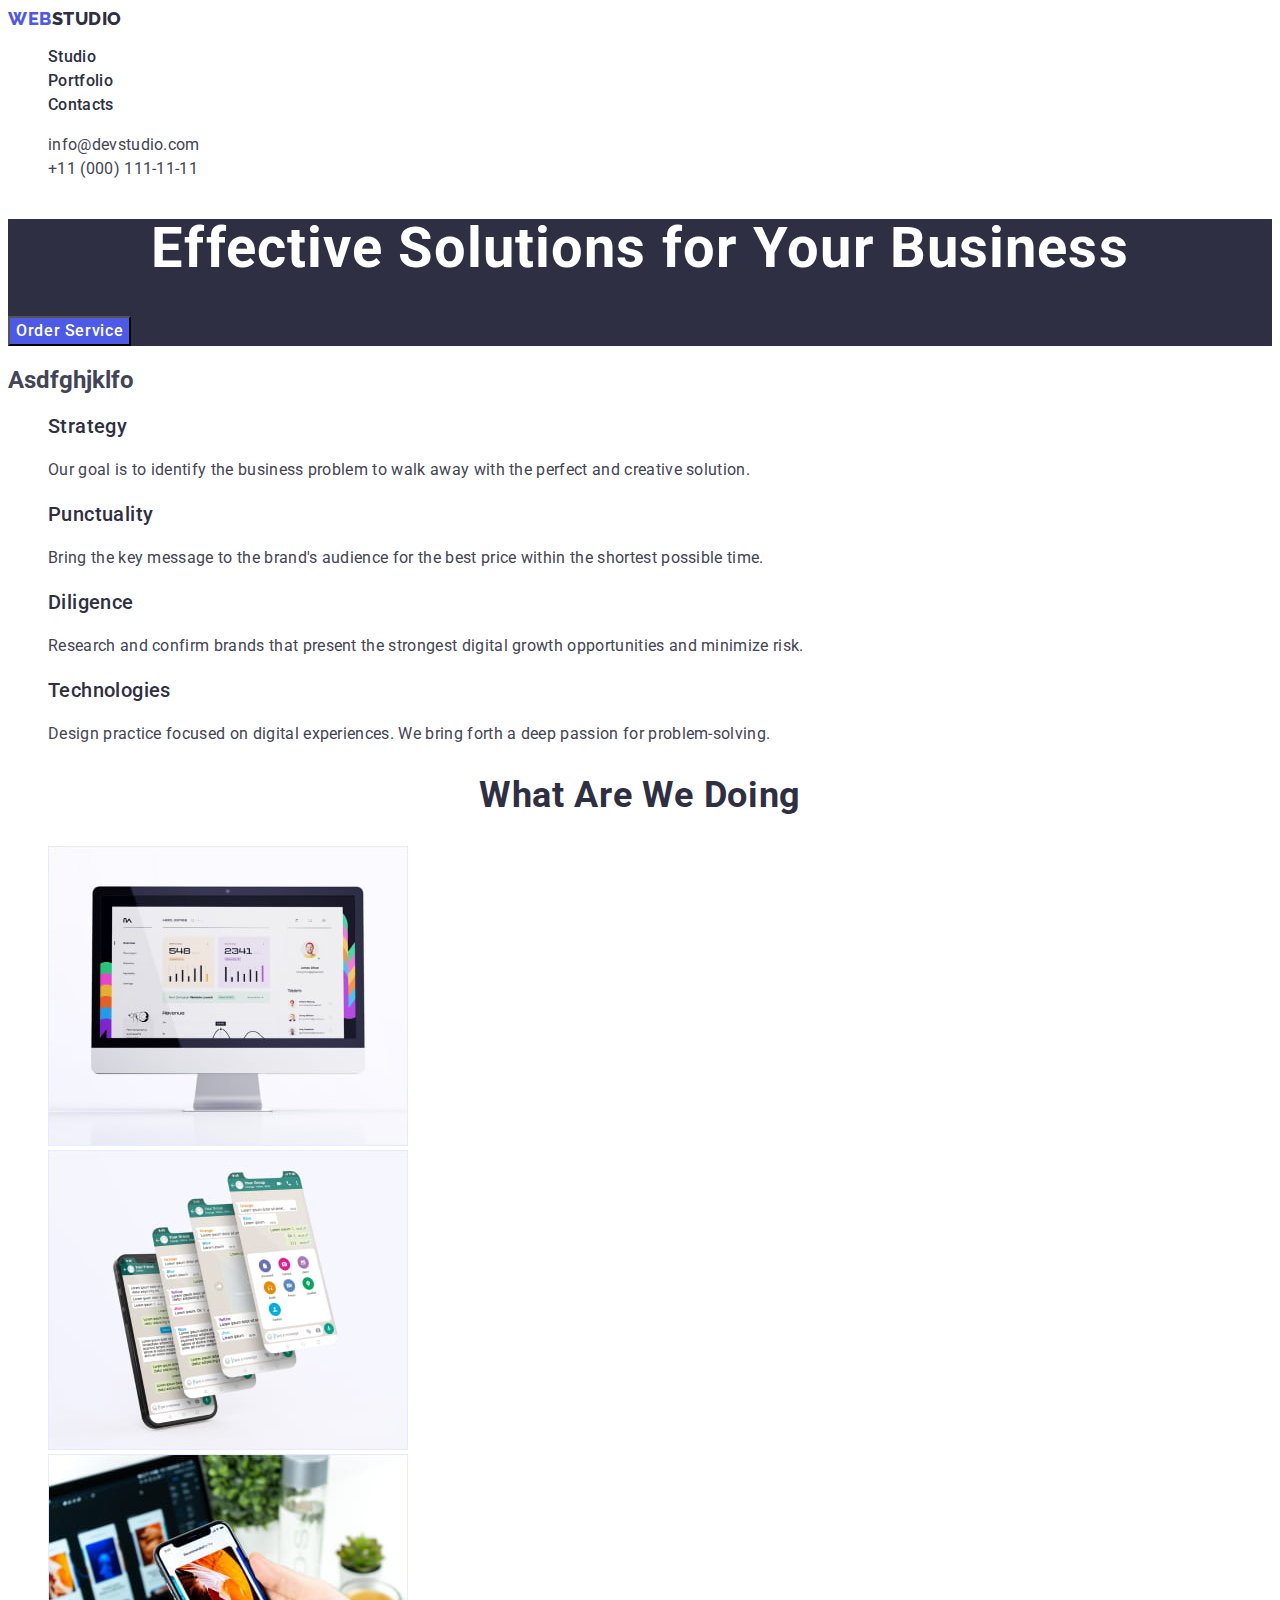
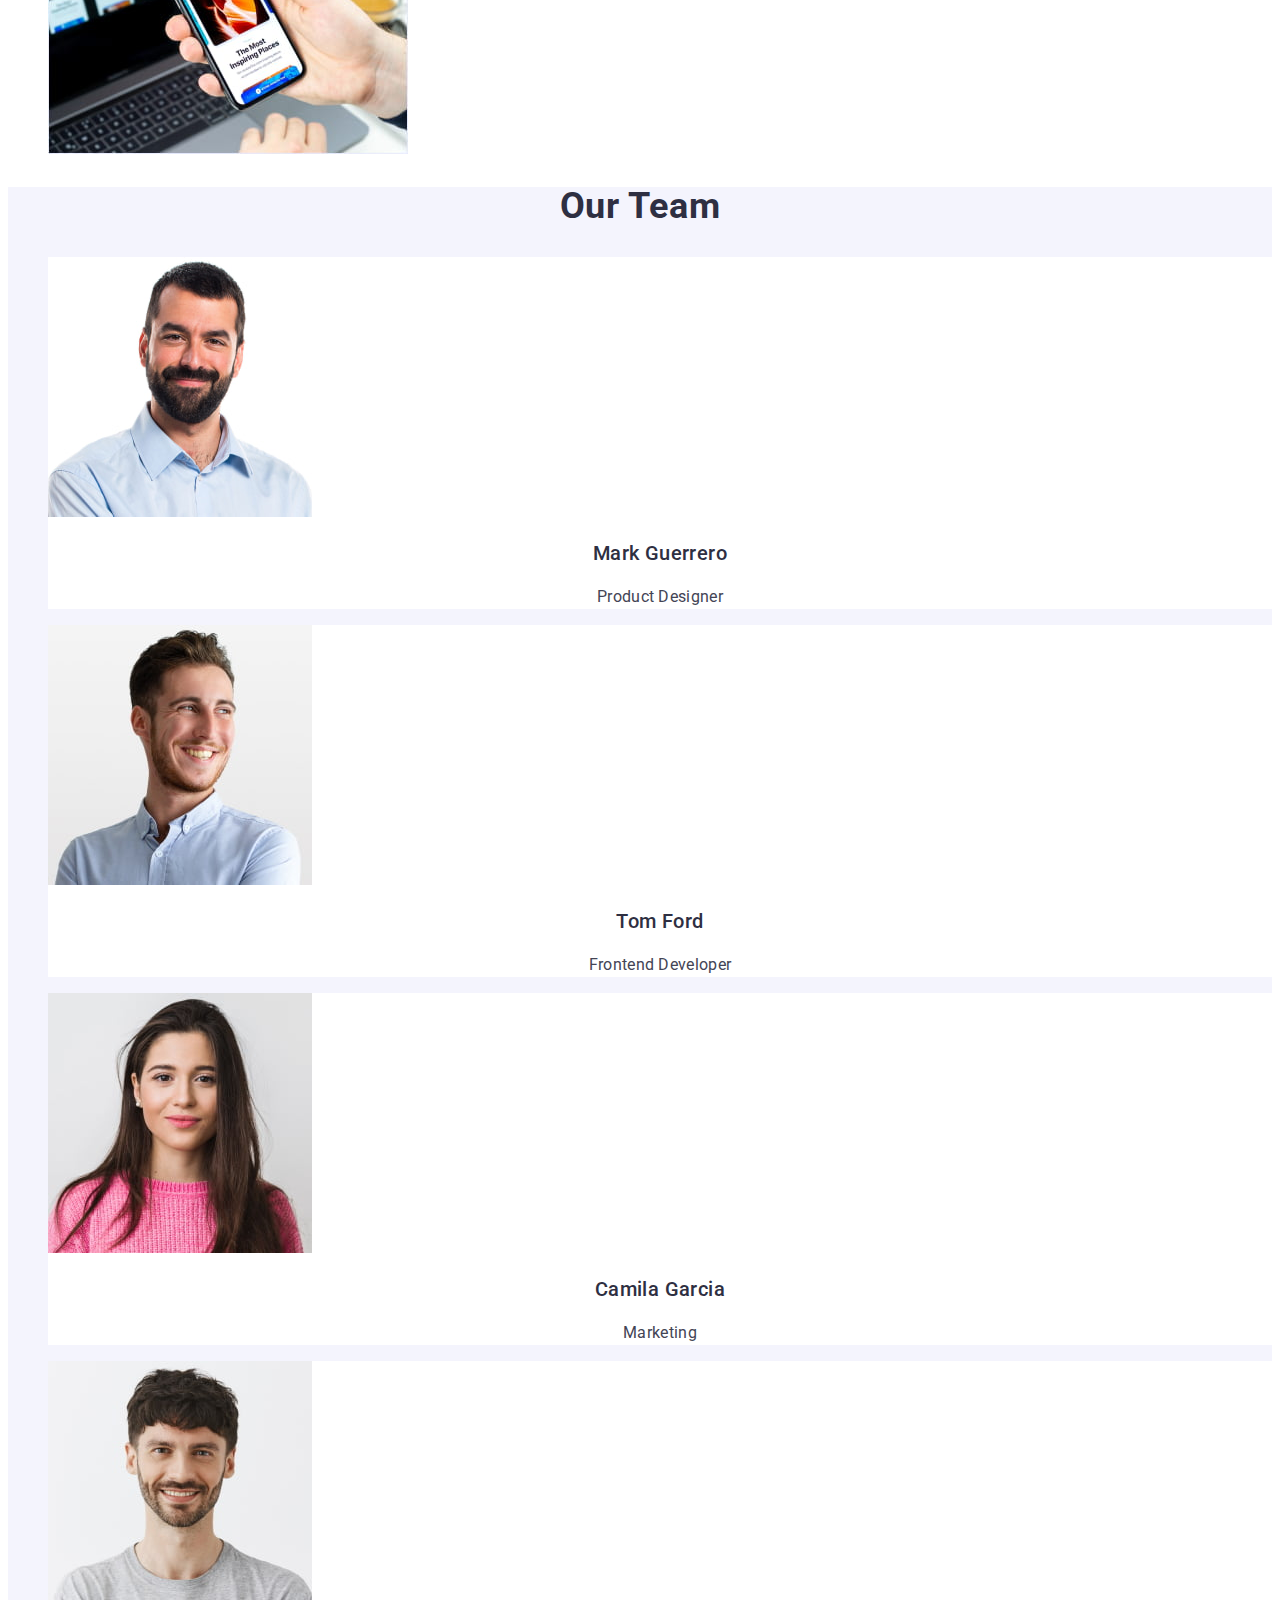
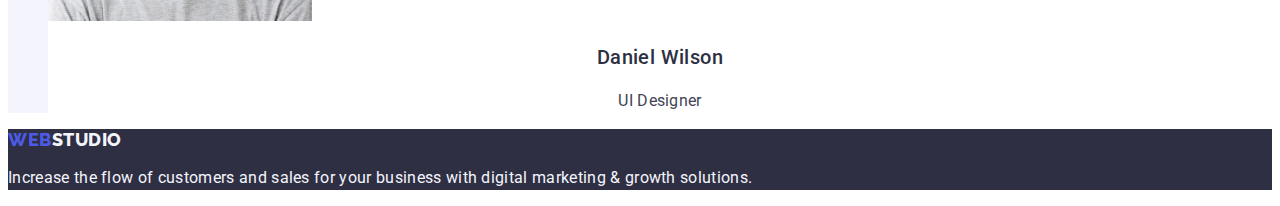
<file: index.html>
<!DOCTYPE html>
<html lang="en">
  <head>
    <meta charset="UTF-8" />
    <meta name="viewport" content="width=device-width, initial-scale=1.0" />
    <link rel="stylesheet" href="./css/styles.css" />
    <link rel="preconnect" href="https://fonts.googleapis.com" />
    <link rel="preconnect" href="https://fonts.gstatic.com" crossorigin />
    <link
      href="https://fonts.googleapis.com/css2?family=Raleway:wght@800&family=Roboto:wght@400;500;700;900&display=swap"
      rel="stylesheet"
    />
    <title>Web Studio</title>
  </head>
  <body>
    <!-- header section-->
    <header>
      <!-- navigation bar -->
      <nav class="main-navigation-container">
        <!-- logo -->
        <a class="logo link" href="./index.html"
          >Web<span class="part-of-logo">Studio</span>
        </a>
        <!-- studio, portofolio, contacts -->
        <ul class="navigation-list list">
          <li>
            <a class="nav-link link" href="./index.html">Studio</a>
          </li>
          <li>
            <a class="nav-link link" href="./portfolio.html">Portfolio</a>
          </li>
          <li>
            <a class="nav-link link" href="">Contacts</a>
          </li>
        </ul>
      </nav>
      <!-- contact adress section -->
      <address class="address-container">
        <ul class="address-list list">
          <li>
            <a class="address-link link" href="mailto:info@devstudio.com"
              >info@devstudio.com</a
            >
          </li>
          <li>
            <a class="address-link link" href="tel:+110001111111"
              >+11 (000) 111-11-11</a
            >
          </li>
        </ul>
      </address>
    </header>
    <main class="main-container-index">
      <!-- hero image section -->
      <section class="hero-image-section-container">
        <h1 class="hero-image-header">Effective Solutions for Your Business</h1>
        <button class="hero-image-button" type="button">Order Service</button>
      </section>
      <!-- section 1 list of qualities of the webstudio-->
      <section class="first-section-container">
        <h2 class="first-section-header">Asdfghjklfo</h2>
        <ul class="first-section-list list">
          <!-- first quality -->
          <li class="quality-container">
            <h3 class="quality-header">Strategy</h3>
            <p class="quality-description">
              Our goal is to identify the business problem to walk away with the
              perfect and creative solution.
            </p>
          </li>
          <!-- second quality -->
          <li class="quality-container">
            <h3 class="quality-header">Punctuality</h3>
            <p class="quality-description">
              Bring the key message to the brand's audience for the best price
              within the shortest possible time.
            </p>
          </li>
          <!-- third quality -->
          <li class="quality-container">
            <h3 class="quality-header">Diligence</h3>
            <p class="quality-description">
              Research and confirm brands that present the strongest digital
              growth opportunities and minimize risk.
            </p>
          </li>
          <!-- fourth quality -->
          <li class="quality-container">
            <h3 class="quality-header">Technologies</h3>
            <p class="quality-description">
              Design practice focused on digital experiences. We bring forth a
              deep passion for problem-solving.
            </p>
          </li>
        </ul>
      </section>
      <!-- section 2 with images -->
      <section class="section-two-container">
        <h2 class="section-two-header">What are we doing</h2>
        <!-- images for the second section -->
        <ul class="sec-two-image-list list">
          <li>
            <img
              class="image-section-two"
              src="./images/monitorimage.jpg"
              alt="monitorimage"
              width="360"
              height="300"
            />
          </li>
          <li>
            <img
              class="image-section-two"
              src="./images/phoneimage2.jpg"
              alt="imagewithmultiplephones"
              width="360"
              height="300"
            />
          </li>
          <li>
            <img
              class="image-section-two"
              src="./images/phoneimage1.jpg"
              alt="imagewithaphone"
              width="360"
              height="300"
            />
          </li>
        </ul>
      </section>
      <!-- section 3 description of the team -->
      <section class="section-three-container">
        <h2 class="section-three-header">Our Team</h2>
        <!-- list of members of the team with description -->
        <ul class="sec-three-members-list list">
          <!-- first member -->
          <li class="team-member-container">
            <img
              class="team-member-image"
              src="./images/teammember1.jpg"
              alt="firstmember"
              width="264"
              height="260"
            />
            <h3 class="team-member-header">Mark Guerrero</h3>
            <p class="team-member-description">Product Designer</p>
          </li>
          <!-- second member -->
          <li class="team-member-container">
            <img
              class="team-member-image"
              src="./images/teammember2.jpg"
              alt="secondmember"
              width="264"
              height="260"
            />
            <h3 class="team-member-header">Tom Ford</h3>
            <p class="team-member-description">Frontend Developer</p>
          </li>
          <!-- third member -->
          <li class="team-member-container">
            <img
              class="team-member-image"
              src="./images/teammember3.jpg"
              alt="thirdmember"
              width="264"
              height="260"
            />
            <h3 class="team-member-header">Camila Garcia</h3>
            <p class="team-member-description">Marketing</p>
          </li>
          <!-- fourth member -->
          <li class="team-member-container">
            <img
              class="team-member-image"
              src="./images/teammember4.jpg"
              alt="fourthmember"
              width="264"
              height="260"
            />
            <h3 class="team-member-header">Daniel Wilson</h3>
            <p class="team-member-description">UI Designer</p>
          </li>
        </ul>
      </section>
    </main>
    <footer class="footer-container">
      <a class="logo link" href="./index.html"
        >Web<span class="part-of-logo-footer">Studio</span></a
      >
      <p class="footer-additional-description">
        Increase the flow of customers and sales for your business with digital
        marketing & growth solutions.
      </p>
    </footer>
  </body>
</html>
</file>
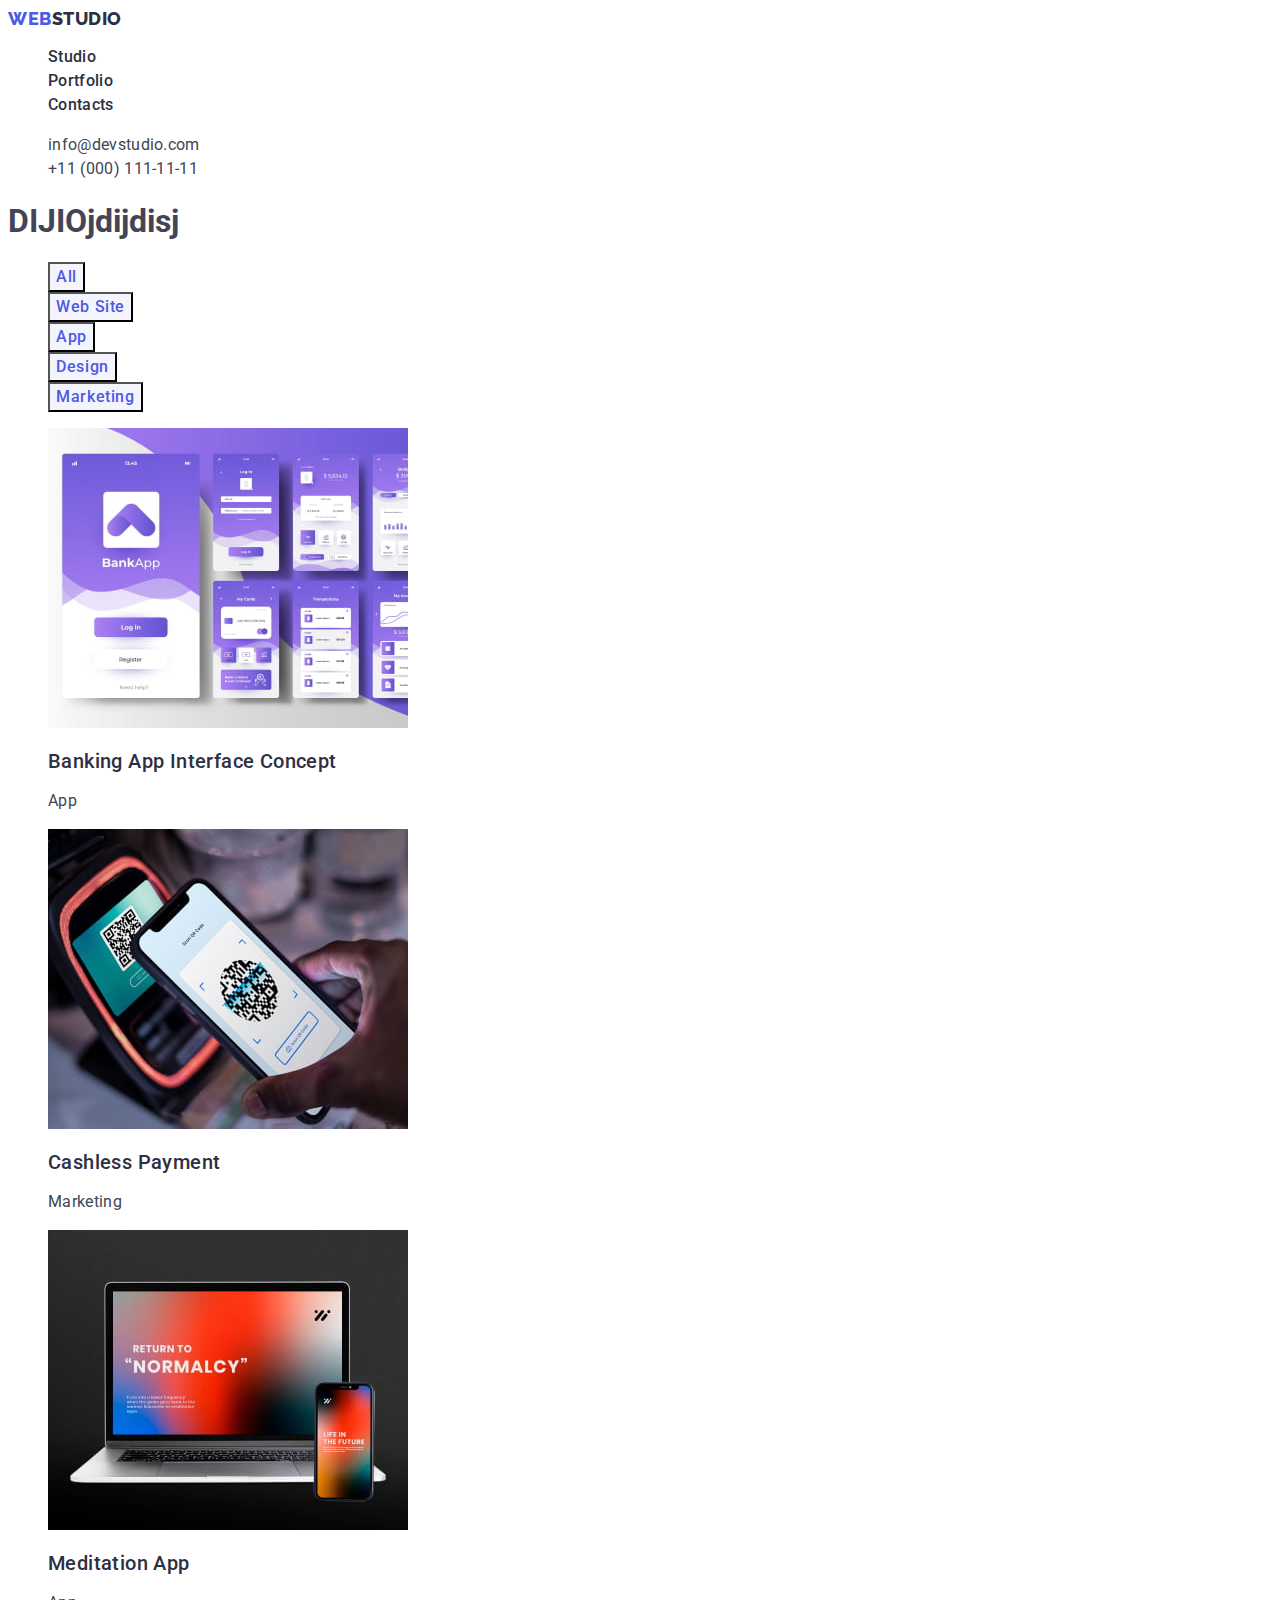
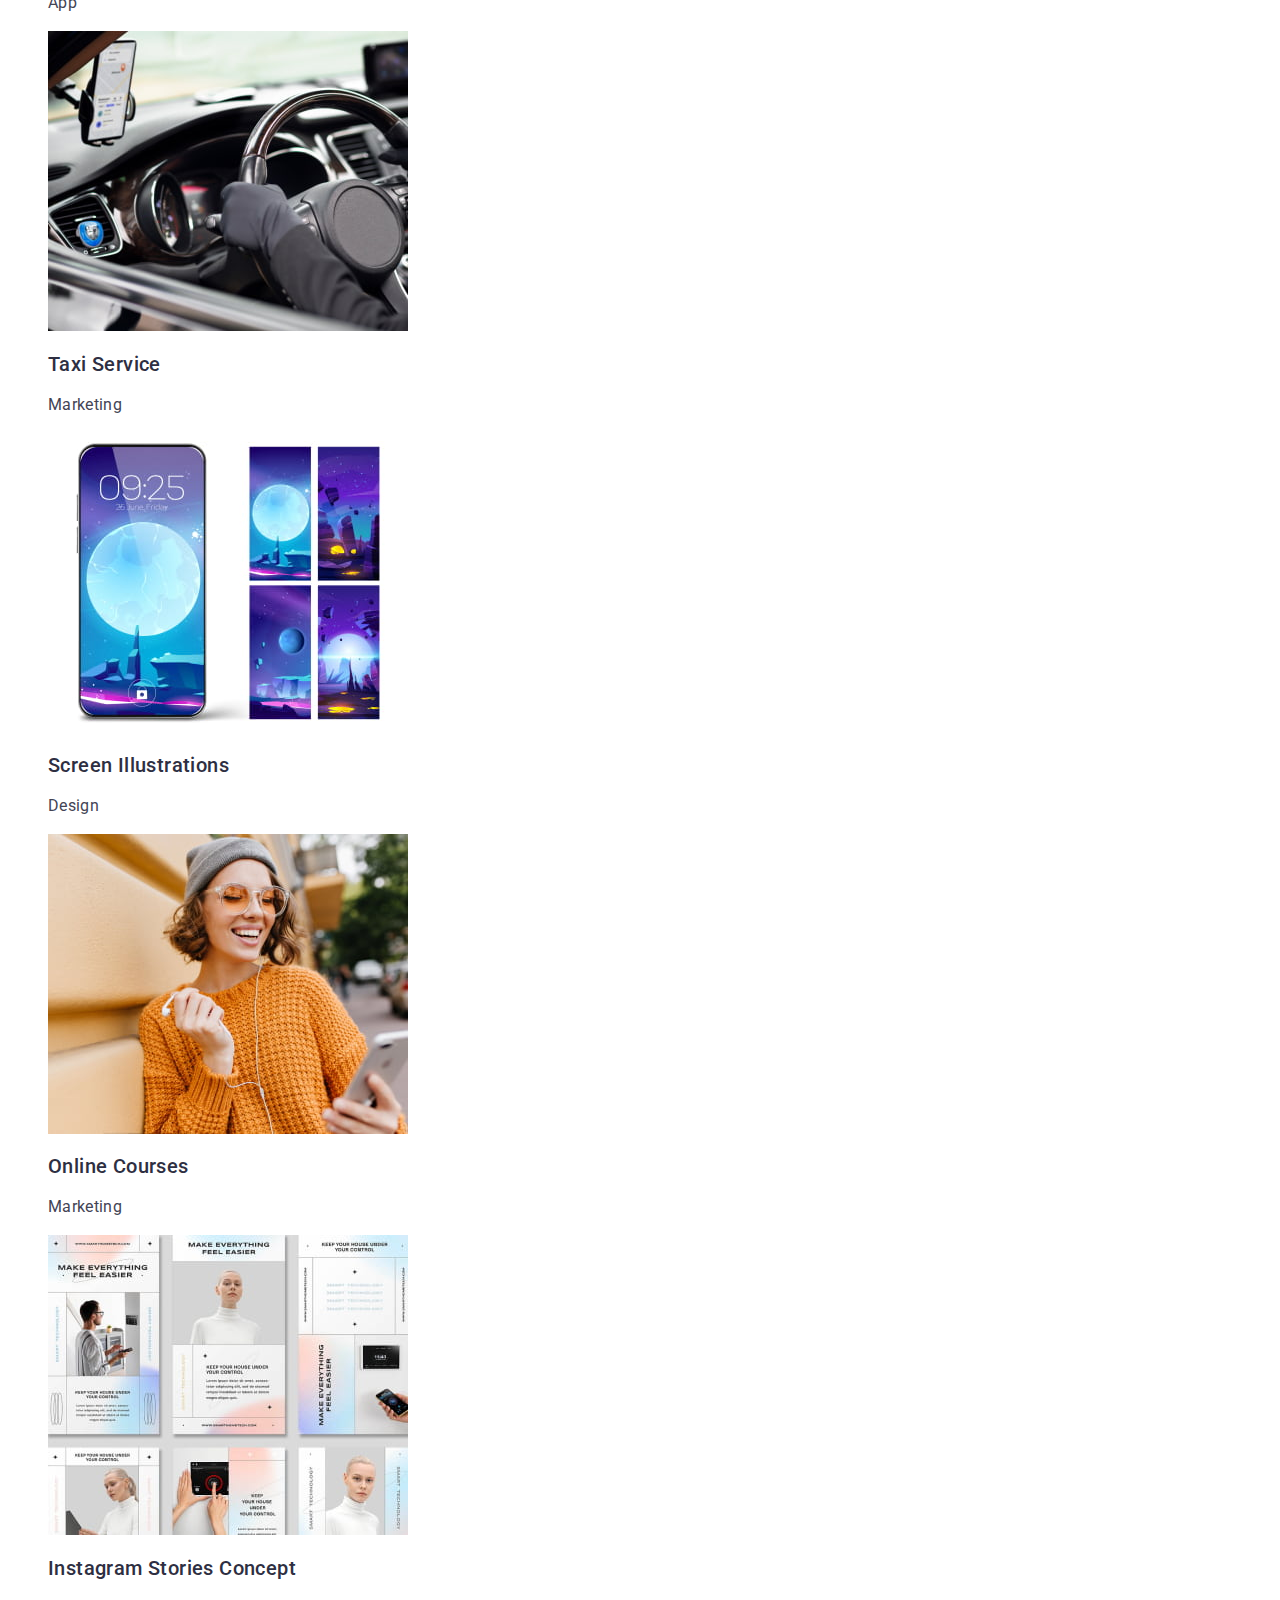
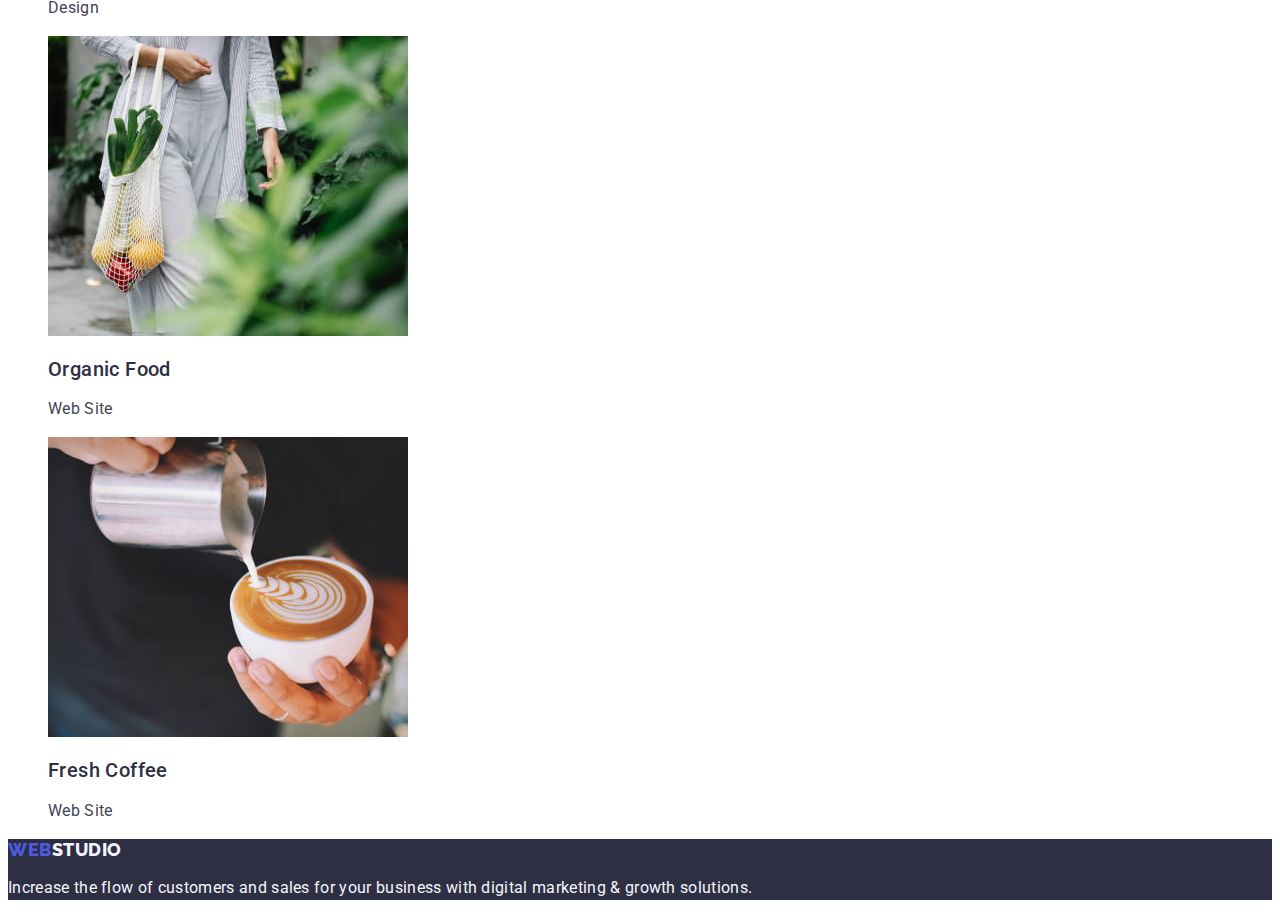
<file: portfolio.html>
<!DOCTYPE html>
<html lang="en">
  <head>
    <meta charset="UTF-8" />
    <meta name="viewport" content="width=device-width, initial-scale=1.0" />
    <link rel="stylesheet" href="./css/styles.css" />
    <link rel="preconnect" href="https://fonts.googleapis.com" />
    <link rel="preconnect" href="https://fonts.gstatic.com" crossorigin />
    <link
      href="https://fonts.googleapis.com/css2?family=Raleway:wght@800&family=Roboto:wght@400;500;700;900&display=swap"
      rel="stylesheet"
    />
    <title>Portfolio</title>
  </head>
  <body>
    <header>
      <!-- navigation bar -->
      <nav class="main-navigation-container">
        <!-- logo -->
        <a class="logo link" href="./index.html"
          >Web<span class="part-of-logo">Studio</span>
        </a>
        <!-- studio, portofolio, contacts -->
        <ul class="navigation-list list">
          <li>
            <a class="nav-link link" href="./index.html">Studio</a>
          </li>
          <li>
            <a class="nav-link link" href="./portfolio.html">Portfolio</a>
          </li>
          <li>
            <a class="nav-link link" href="">Contacts</a>
          </li>
        </ul>
      </nav>
      <!-- contact adress section -->
      <address class="address-container">
        <ul class="address-list list">
          <li>
            <a class="address-link link" href="mailto:info@devstudio.com"
              >info@devstudio.com</a
            >
          </li>
          <li>
            <a class="address-link link" href="tel:+110001111111"
              >+11 (000) 111-11-11</a
            >
          </li>
        </ul>
      </address>
    </header>
    <main class="main-container-portfolio">
      <!-- buttons section -->
      <section class="section-one-container">
        <h1>DIJIOjdijdisj</h1>
        <ul class="sec-one-list-of-buttons list">
          <!-- first button -->
          <li>
            <button class="sec-one-button" type="button">All</button>
          </li>
          <!-- second button -->
          <li>
            <button class="sec-one-button" type="button">Web Site</button>
          </li>
          <!-- third button -->
          <li>
            <button class="sec-one-button" type="button">App</button>
          </li>
          <!-- fourth button -->
          <li>
            <button class="sec-one-button" type="button">Design</button>
          </li>
          <!-- fifth button -->
          <li>
            <button class="sec-one-button" type="button">Marketing</button>
          </li>
        </ul>

        <!-- list of portfolio projects -->
        <ul class="list-of-projects-sec-two list">
          <!-- first card -->
          <li class="project-container">
            <a class="project-link link" href="">
              <img
                class="project-image"
                src="./images/firstimage.jpg"
                width="360"
                height="300"
                alt="bankingapp"
              />
              <h2 class="project-header">Banking App Interface Concept</h2>
              <p class="project-description">App</p>
            </a>
          </li>
          <!-- second card -->
          <li class="project-container">
            <a class="project-link link" href="">
              <img
                class="project-image"
                src="./images/secondimage.jpg"
                width="360"
                height="300"
                alt="cashlesspayment"
              />
              <h2 class="project-header">Cashless Payment</h2>
              <p class="project-description">Marketing</p>
            </a>
          </li>
          <!-- third card -->
          <li class="project-container">
            <a class="project-link link" href="">
              <img
                class="project-image"
                src="./images/thirdimage.jpg"
                width="360"
                height="300"
                alt="meditationapp"
              />
              <h2 class="project-header">Meditation App</h2>
              <p class="project-description">App</p>
            </a>
          </li>
          <!-- fourth card -->
          <li class="project-container">
            <a class="project-link link" href="">
              <img
                class="project-image"
                src="./images/fourthimage.jpg"
                width="360"
                height="300"
                alt="taxiservice"
              />
              <h2 class="project-header">Taxi Service</h2>
              <p class="project-description">Marketing</p>
            </a>
          </li>
          <!-- fifth card -->
          <li class="project-container">
            <a class="project-link link" href="">
              <img
                class="project-image"
                src="./images/fifthimage.jpg"
                width="360"
                height="300"
                alt="ScreenIllustrations"
              />
              <h2 class="project-header">Screen Illustrations</h2>
              <p class="project-description">Design</p>
            </a>
          </li>
          <!-- sixth card -->
          <li class="project-container">
            <a class="project-link link" href="">
              <img
                class="project-image"
                src="./images/sixthimage.jpg"
                width="360"
                height="300"
                alt="onlinecourse"
              />
              <h2 class="project-header">Online Courses</h2>
              <p class="project-description">Marketing</p>
            </a>
          </li>
          <!-- seventh card -->
          <li class="project-container">
            <a class="project-link link" href="">
              <img
                class="project-image"
                src="./images/seventhimage.jpg"
                width="360"
                height="300"
                alt="igstoriesconcept"
              />
              <h2 class="project-header">Instagram Stories Concept</h2>
              <p class="project-description">Design</p>
            </a>
          </li>
          <!-- eight card -->
          <li class="project-container">
            <a class="project-link link" href="">
              <img
                class="project-image"
                src="./images/eightimage.jpg"
                width="360"
                height="300"
                alt="organicfood"
              />
              <h2 class="project-header">Organic Food</h2>
              <p class="project-description">Web Site</p>
            </a>
          </li>
          <!-- ninth card -->
          <li class="project-container">
            <a class="project-link link" href="">
              <img
                class="project-image"
                src="./images/ninthimage.jpg"
                width="360"
                height="300"
                alt="freshcoffee"
              />
              <h2 class="project-header">Fresh Coffee</h2>
              <p class="project-description">Web Site</p>
            </a>
          </li>
        </ul>
      </section>
    </main>
    <footer class="footer-container">
      <a class="logo link" href="./index.html"
        >Web<span class="part-of-logo-footer">Studio</span></a
      >
      <p class="footer-additional-description">
        Increase the flow of customers and sales for your business with digital
        marketing & growth solutions.
      </p>
    </footer>
  </body>
</html>
</file>
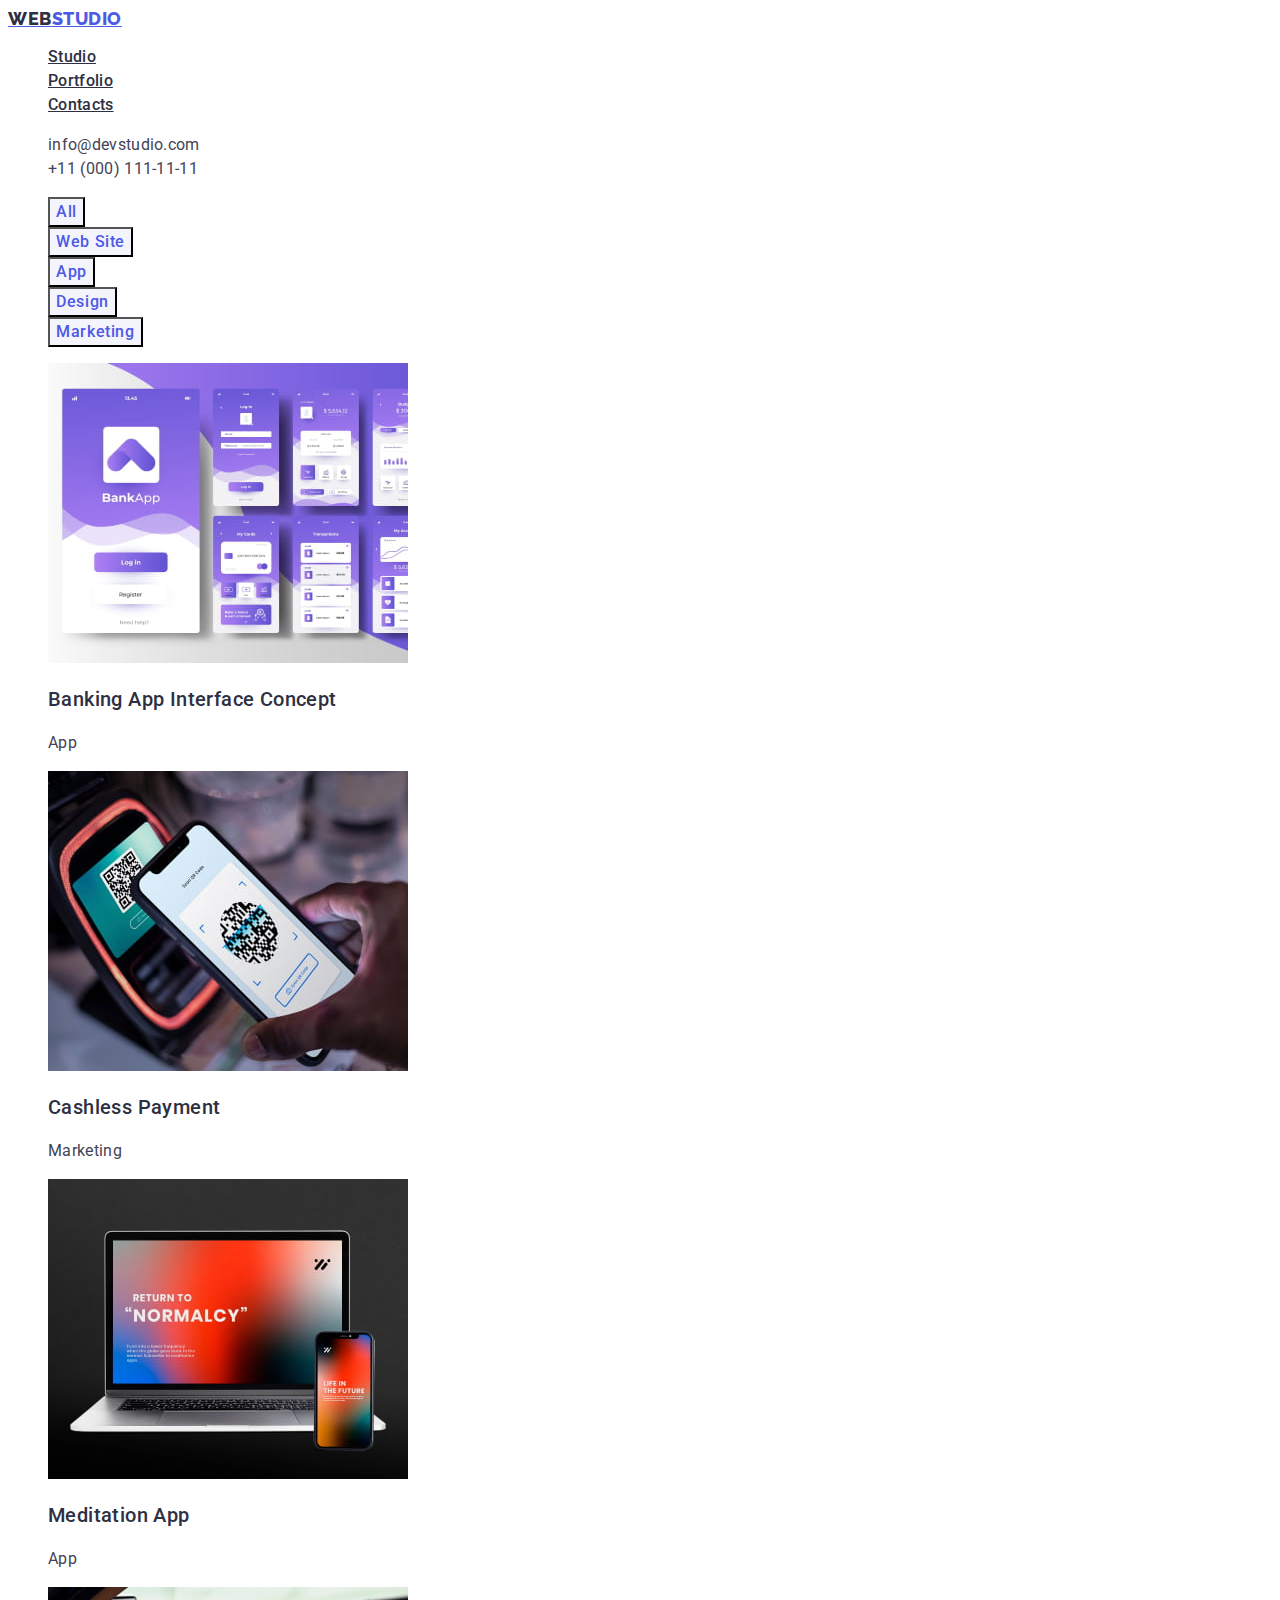
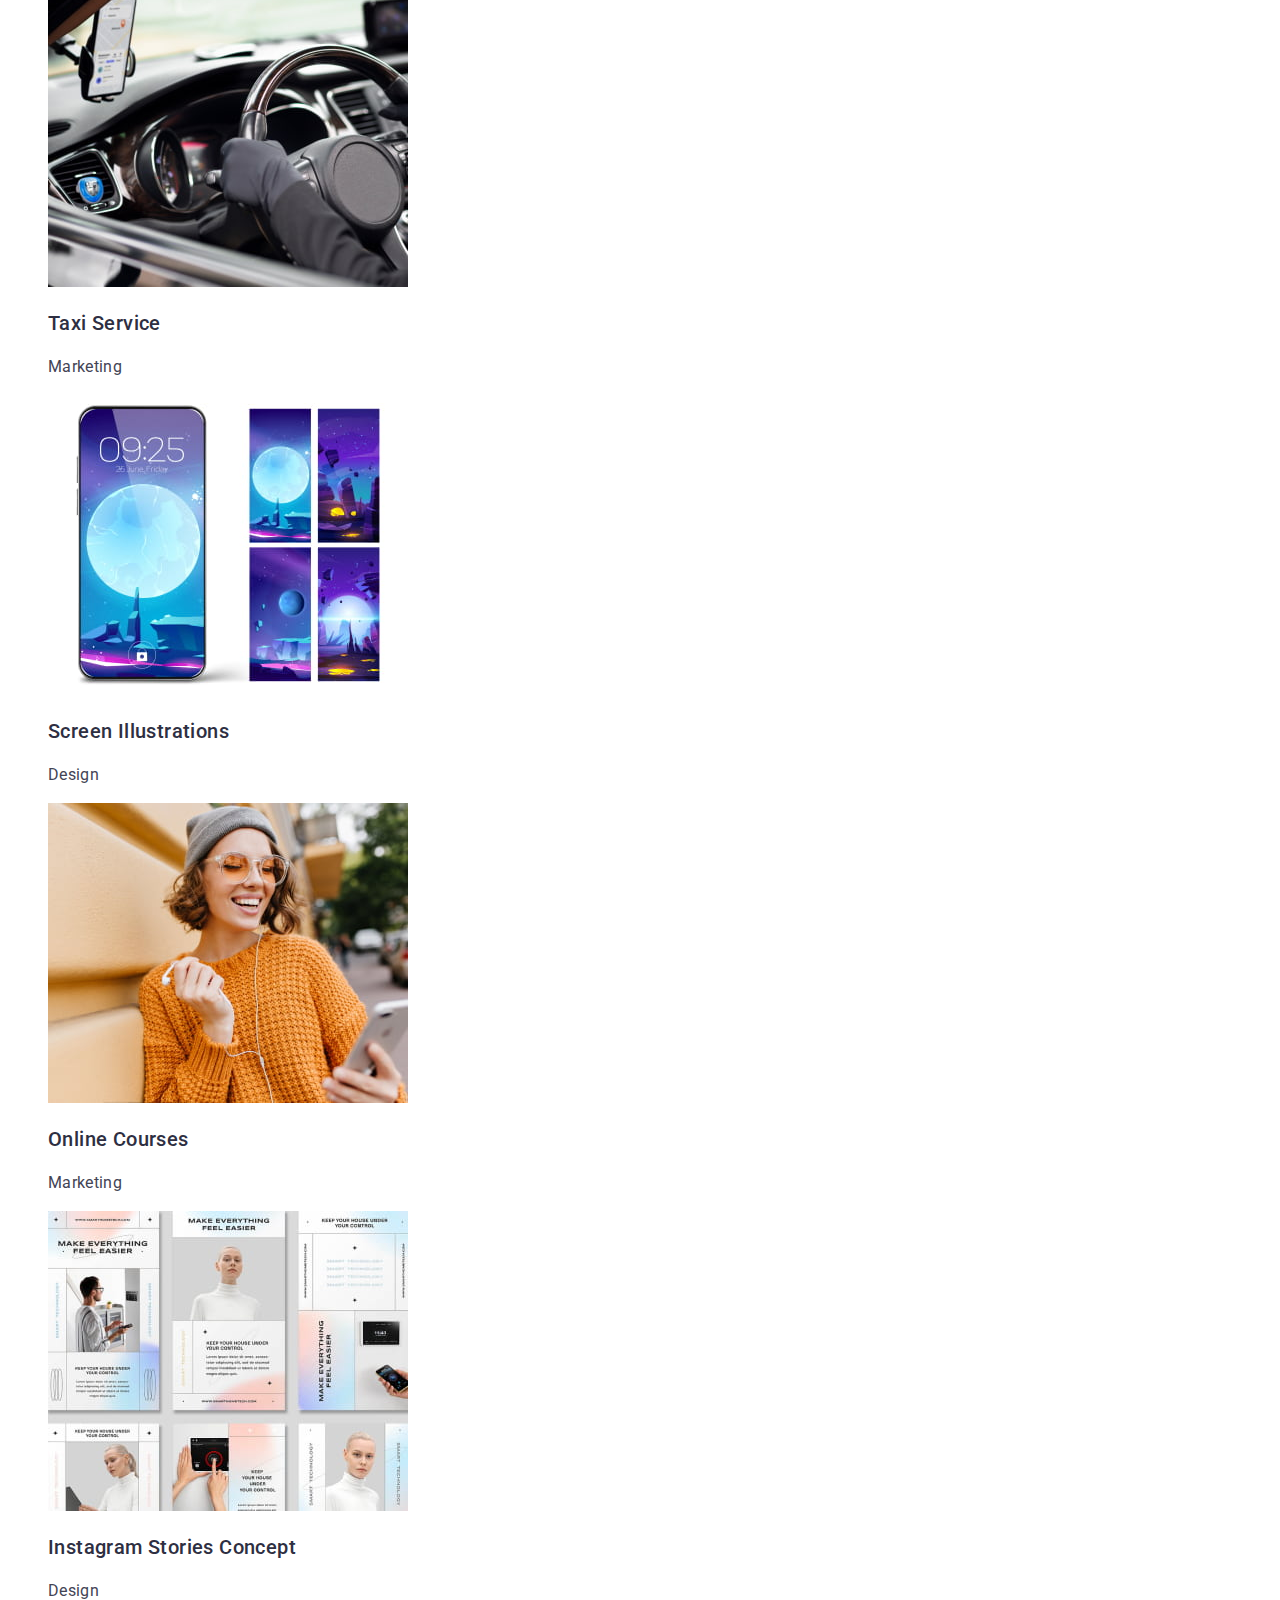
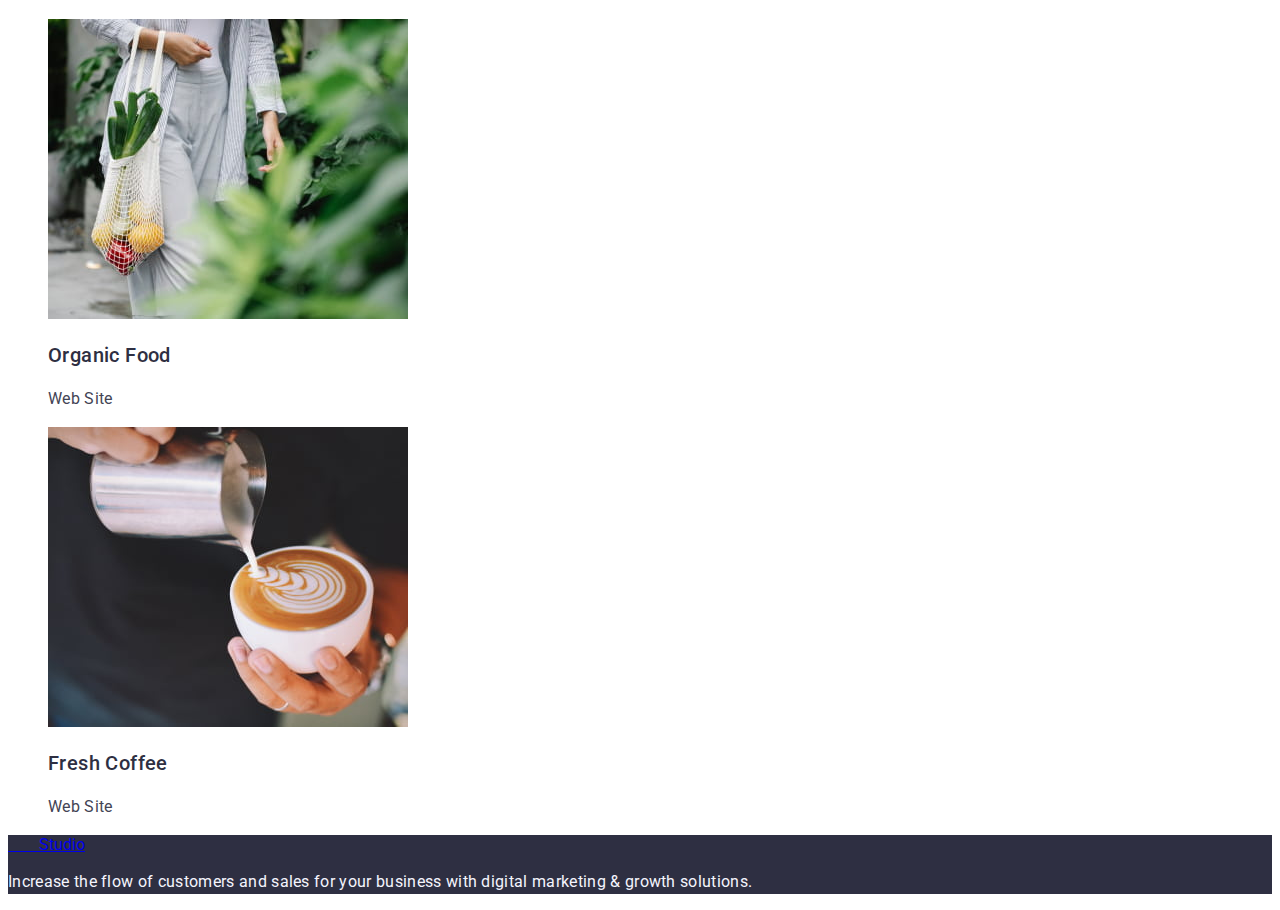
<file: portofolio.html>
<!DOCTYPE html>
<html lang="en">
  <head>
    <meta charset="UTF-8" />
    <meta name="viewport" content="width=device-width, initial-scale=1.0" />
    <link rel="stylesheet" href="./css/styles.css" />
    <link rel="preconnect" href="https://fonts.googleapis.com" />
    <link rel="preconnect" href="https://fonts.gstatic.com" crossorigin />
    <link
      href="https://fonts.googleapis.com/css2?family=Raleway:wght@800&family=Roboto:wght@400;500;700;900&display=swap"
      rel="stylesheet"
    />
    <title>Portfolio</title>
  </head>
  <body>
    <header>
      <!-- navigation bar -->
      <nav class="main-navigation-container">
        <!-- logo -->
        <a class="logo" href="./index.html"
          ><span class="part-of-logo">Web</span>Studio</a
        >
        <!-- studio, portofolio, contacts -->
        <ul class="navigation-list">
          <li>
            <a class="nav-link nav-link-1" href="/index.html">Studio</a>
          </li>
          <li>
            <a class="nav-link nav-link-2" href="/portofolio.html">Portfolio</a>
          </li>
          <li>
            <a class="nav-link nav-link-3" href="/contacts.html">Contacts</a>
          </li>
        </ul>
      </nav>
      <!-- contact adress section -->
      <address class="address-container">
        <ul class="address-list">
          <li>
            <a
              class="address-link address-link-mail"
              href="mailto:info@devstudio.com"
              >info@devstudio.com</a
            >
          </li>
          <li>
            <a
              class="address-link address-link-telephone"
              href="tel:+110001111111"
              >+11 (000) 111-11-11</a
            >
          </li>
        </ul>
      </address>
    </header>
    <main class="main-container-portfolio">
      <!-- buttons section -->
      <section class="section-one-container">
        <ul class="sec-one-list-of-buttons">
          <!-- first button -->
          <li>
            <button class="sec-one-button sec-one-button-one" type="button">
              All
            </button>
          </li>
          <!-- second button -->
          <li>
            <button class="sec-one-button sec-one-button-two" type="button">
              Web Site
            </button>
          </li>
          <!-- third button -->
          <li>
            <button class="sec-one-button sec-one-button-three" type="button">
              App
            </button>
          </li>
          <!-- fourth button -->
          <li>
            <button class="sec-one-button sec-one-button-four" type="button">
              Design
            </button>
          </li>
          <!-- fifth button -->
          <li>
            <button class="sec-one-button sec-one-button-five" type="button">
              Marketing
            </button>
          </li>
        </ul>
      </section>
      <!-- portfolio section -->
      <section class="section-two-container">
        <ul class="list-of-projects-sec-two">
          <!-- first card -->
          <li class="project-container">
            <img
              class="project-image"
              src="./images/firstimage.jpg"
              width="360"
              height="300"
              alt="bankingapp"
            />
            <h3 class="project-header">Banking App Interface Concept</h3>
            <p class="project-description">App</p>
          </li>
          <!-- second card -->
          <li class="project-container">
            <img
              class="project-image"
              src="./images/secondimage.jpg"
              width="360"
              height="300"
              alt="cashlesspayment"
            />
            <h3 class="project-header">Cashless Payment</h3>
            <p class="project-description">Marketing</p>
          </li>
          <!-- third card -->
          <li class="project-container">
            <img
              class="project-image"
              src="./images/thirdimage.jpg"
              width="360"
              height="300"
              alt="meditationapp"
            />
            <h3 class="project-header">Meditation App</h3>
            <p class="project-description">App</p>
          </li>
          <!-- fourth card -->
          <li class="project-container">
            <img
              class="project-image"
              src="./images/fourthimage.jpg"
              width="360"
              height="300"
              alt="taxiservice"
            />
            <h3 class="project-header">Taxi Service</h3>
            <p class="project-description">Marketing</p>
          </li>
          <!-- fifth card -->
          <li class="project-container">
            <img
              class="project-image"
              src="./images/fifthimage.jpg"
              width="360"
              height="300"
              alt="ScreenIllustrations"
            />
            <h3 class="project-header">Screen Illustrations</h3>
            <p class="project-description">Design</p>
          </li>
          <!-- sixth card -->
          <li class="project-container">
            <img
              class="project-image"
              src="./images/sixthimage.jpg"
              width="360"
              height="300"
              alt="onlinecourse"
            />
            <h3 class="project-header">Online Courses</h3>
            <p class="project-description">Marketing</p>
          </li>
          <!-- seventh card -->
          <li class="project-container">
            <img
              class="project-image"
              src="./images/seventhimage.jpg "
              width="360"
              height="300"
              alt="igstoriesconcept"
            />
            <h3 class="project-header">Instagram Stories Concept</h3>
            <p class="project-description">Design</p>
          </li>
          <!-- eight card -->
          <li class="project-container">
            <img
              class="project-image"
              src="./images/eightimage.jpg"
              width="360"
              height="300"
              alt="organicfood"
            />
            <h3 class="project-header">Organic Food</h3>
            <p class="project-description">Web Site</p>
          </li>
          <!-- ninth card -->
          <li class="project-container">
            <img
              class="project-image"
              src="./images/ninthimage.jpg"
              width="360"
              height="300"
              alt="freshcoffee"
            />
            <h3 class="project-header">Fresh Coffee</h3>
            <p class="project-description">Web Site</p>
          </li>
        </ul>
      </section>
    </main>
    <footer class="footer-container">
      <a class="logo-footer" href="./index.html"
        ><span class="part-of-logo">Web</span>Studio</a
      >
      <p class="footer-additional-description">
        Increase the flow of customers and sales for your business with digital
        marketing & growth solutions.
      </p>
    </footer>
  </body>
</html>
</file>
<file: css/styles.css>
:root {
  --IRIS: #4d5ae5;
  --NAVY-BLUE: #2e2f42;
  --WHITE: #ffffff;
  --SLATE: #434455;
  --CLOUD: #f4f4fd;
  --OCEAN: #404bbf;
}
/* globaL style rules */
body {
  background-color: var(--WHITE);
  font-family: "Roboto", sans-serif;
  color: var(--SLATE);
}

/* class rules */

/* rules for header */
.logo {
  text-transform: uppercase;
  color: var(--IRIS);
  font-weight: 800;
  font-size: 18px;
  line-height: 1.17; /* 116.667% */
  letter-spacing: 0.54px;
  font-family: "Raleway", sans-serif;
}

.part-of-logo {
  color: var(--NAVY-BLUE);
}

.link {
  text-decoration: none;
}

.list {
  list-style-type: none;
}

.navigation-list {
  list-style-type: none;
}

.nav-link {
  color: var(--NAVY-BLUE, #2e2f42);
  font-size: 16px;
  font-weight: 500;
  line-height: 150%; /* 150% */
  letter-spacing: 0.32px;
}

.nav-link:hover,
.nav-link:focus {
  color: var(--OCEAN);
}

.address-container {
  font-style: normal;
}

.address-list {
  list-style-type: none;
}

.address-link {
  color: var(--SLATE, #434455);
  font-size: 16px;
  font-weight: 400;
  line-height: 150%; /* 150% */
  letter-spacing: 0.32px;
  text-decoration: none;
}

.address-link:hover,
.address-link:focus {
  color: var(--OCEAN);
}

/* rules for main content */

/* hero content section */

.hero-image-section-container {
  background-color: var(--NAVY-BLUE);
}

.hero-image-header {
  color: var(--WHITE, #fff);
  text-align: center;
  font-size: 56px;
  font-weight: 700;
  line-height: 107.143%; /* 107.143% */
  letter-spacing: 1.12px;
}

.hero-image-button {
  background: var(--IRIS, #4d5ae5);
  color: var(--WHITE, #fff);
  font-size: 16px;
  font-weight: 500;
  line-height: 150%; /* 150% */
  letter-spacing: 0.64px;
  cursor: pointer;
  font-family: "Roboto", sans-serif;
}

.hero-image-button:hover,
.hero-image-button:focus {
  background-color: var(--OCEAN);
}
/* section one styles , webstudio qualities */

.first-section-list {
  list-style-type: none;
}

.quality-header {
  color: var(--NAVY-BLUE, #2e2f42);
  font-size: 20px;
  font-weight: 500;
  line-height: 120%; /* 120% */
  letter-spacing: 0.4px;
}

.quality-description {
  color: var(--SLATE, #434455);
  font-size: 16px;
  line-height: 150%; /* 150% */
  letter-spacing: 0.32px;
}

/* section two : What are we doing */

.section-two-header {
  color: var(--NAVY-BLUE, #2e2f42);
  text-align: center;
  font-size: 36px;
  font-weight: 700;
  line-height: 111.111%; /* 111.111% */
  letter-spacing: 0.72px;
  text-transform: capitalize;
}

.sec-two-image-list {
  list-style-type: none;
}
/* section three: Our team */

.section-three-container {
  background-color: var(--CLOUD, #f4f4fd);
}

.section-three-header {
  color: var(--NAVY-BLUE, #2e2f42);
  text-align: center;
  font-size: 36px;
  font-weight: 700;
  line-height: 111.111%; /* 111.111% */
  letter-spacing: 0.72px;
  text-transform: capitalize;
}

.sec-three-members-list {
  list-style-type: none;
}

.team-member-container {
  background-color: var(--WHITE, #fff);
}

.team-member-header {
  color: var(--NAVY-BLUE, #2e2f42);
  text-align: center;
  font-size: 20px;
  font-weight: 500;
  line-height: 120%; /* 120% */
  letter-spacing: 0.4px;
}

.team-member-description {
  color: var(--SLATE);
  text-align: center;
  font-size: 16px;
  line-height: 150%;
  letter-spacing: 0.32px;
}

/* footer section */

.footer-container {
  background-color: var(--NAVY-BLUE, #2e2f42);
}

.part-of-logo-footer {
  color: var(--CLOUD);
}

.footer-additional-description {
  color: var(--CLOUD, #f4f4fd);
  font-size: 16px;
  line-height: 150%; /* 150% */
  letter-spacing: 0.32px;
}

/* ./PORTOFOLIO.HTML */

/* the list of buttons */

.sec-one-list-of-buttons {
  list-style-type: none;
}

.sec-one-button {
  background-color: var(--CLOUD);
  color: var(--IRIS);
  font-size: 16px;
  font-weight: 500;
  line-height: 150%; /* 150% */
  letter-spacing: 0.64px;
  text-align: center;
  cursor: pointer;
  font-family: "Roboto", sans-serif;
}

.sec-one-button:hover,
.sec-one-button:focus {
  background-color: var(--OCEAN);
  color: var(--WHITE);
}

/*list of portfolio projects */

.list-of-projects-sec-two {
  list-style-type: none;
}

.project-container {
  background-color: var(--WHITE, #fff);
}

.project-header {
  color: var(--NAVY-BLUE);
  font-size: 20px;
  font-weight: 500;
  line-height: 120%; /* 120% */
  letter-spacing: 0.4px;
  text-transform: capitalize;
}

.project-description {
  color: var(--SLATE, #434455);
  font-size: 16px;
  font-weight: 400;
  line-height: 150%; /* 150% */
  letter-spacing: 0.32px;
}
</file>
